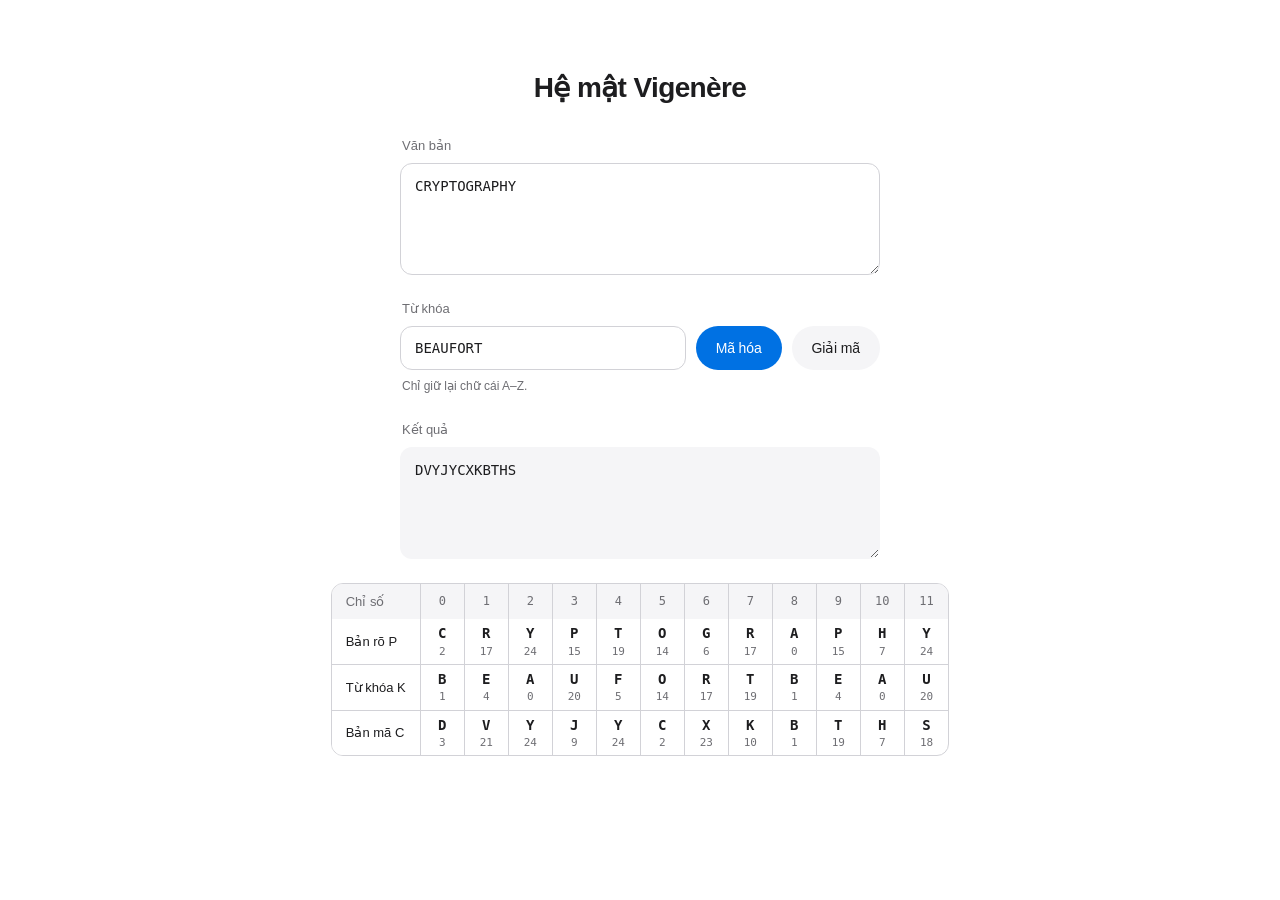
<file: anm/index.html>
<!DOCTYPE html>
<html lang="vi">
<head>
  <meta charset="UTF-8" />
  <meta name="viewport" content="width=device-width, initial-scale=1.0" />
  <title>Hệ mật Vigenère</title>
  <link rel="stylesheet" href="./styles.css" />
  <script defer src="./app.js"></script>
</head>
<body>
  <main class="container">
    <h1 class="title">Hệ mật Vigenère</h1>

    <!-- Dòng 1: Input -->
    <div class="row">
      <label for="textInput" class="label">Văn bản</label>
      <textarea
        id="textInput"
        class="control mono"
        rows="4"
        placeholder="Nhập văn bản cần mã hóa hoặc giải mã"
        spellcheck="false"
      >CRYPTOGRAPHY</textarea>
    </div>

    <!-- Dòng 2: Key + 2 nút bấm -->
    <div class="row">
      <label for="keyInput" class="label">Từ khóa</label>
      <div class="key-bar">
        <input
          id="keyInput"
          type="text"
          class="control mono"
          value="BEAUFORT"
          placeholder="Nhập từ khóa A–Z"
          autocomplete="off"
          spellcheck="false"
        />
        <button id="btnEncrypt" type="button" class="btn btn--primary">Mã hóa</button>
        <button id="btnDecrypt" type="button" class="btn btn--secondary">Giải mã</button>
      </div>
      <p id="keyHint" class="hint">Chỉ giữ lại chữ cái A–Z.</p>
    </div>

    <!-- Dòng cuối: Output -->
    <div class="row">
      <label for="outputBox" class="label">Kết quả</label>
      <textarea
        id="outputBox"
        class="control control--readonly mono"
        rows="4"
        readonly
        aria-live="polite"
      ></textarea>
    </div>

    <div class="table-wrap">
      <table id="cipherTable" class="cipher-table"></table>
    </div>
  </main>
</body>
</html>
</file>
<file: anm/styles.css>
/* ==========================================================================
   Vigenère Cipher Lab — Apple ID / Apple HIG Minimalist (Flat, Zero Cards)
   ========================================================================== */

:root {
  --bg: #ffffff;
  --surface-secondary: #f5f5f7;
  --surface-secondary-hover: #e8e8ed;

  --text-primary: #1d1d1f;
  --text-secondary: #6e6e73;

  --border: #d2d2d7;
  --accent: #0071e3;
  --accent-hover: #0077ed;
  --accent-ring: rgba(0, 113, 227, 0.22);

  --radius-input: 12px;
  --radius-pill: 980px;

  --font-sans: -apple-system, BlinkMacSystemFont, 'SF Pro Text', 'SF Pro Display', 'Helvetica Neue', Arial, sans-serif;
  --font-mono: ui-monospace, 'SF Mono', Menlo, Monaco, Consolas, monospace;
}

*,
*::before,
*::after {
  box-sizing: border-box;
  margin: 0;
  padding: 0;
}

body {
  min-height: 100vh;
  background-color: var(--bg);
  color: var(--text-primary);
  font-family: var(--font-sans);
  font-size: 15px;
  line-height: 1.47;
  -webkit-font-smoothing: antialiased;
  -moz-osx-font-smoothing: grayscale;
}

.mono {
  font-family: var(--font-mono);
  font-variant-numeric: tabular-nums;
}

.container {
  max-width: 520px;
  margin: 0 auto;
  padding: 72px 20px;
  display: flex;
  flex-direction: column;
  gap: 24px;
}

.title {
  font-size: 28px;
  font-weight: 600;
  letter-spacing: -0.022em;
  line-height: 1.15;
  color: var(--text-primary);
  text-align: center;
  margin-bottom: 8px;
}

.row {
  display: flex;
  flex-direction: column;
  gap: 8px;
}

.label {
  font-size: 13px;
  font-weight: 500;
  color: var(--text-secondary);
  padding-left: 2px;
}

.control {
  width: 100%;
  background-color: var(--bg);
  color: var(--text-primary);
  border: 1px solid var(--border);
  border-radius: var(--radius-input);
  padding: 12px 14px;
  font-size: 14px;
  line-height: 1.5;
  transition: border-color 150ms ease, box-shadow 150ms ease;
}

textarea.control {
  resize: vertical;
  min-height: 112px;
}

input.control {
  height: 44px;
  flex: 1;
  min-width: 0;
}

.control:focus {
  outline: none;
  border-color: var(--accent);
  box-shadow: 0 0 0 3px var(--accent-ring);
}

.control--readonly {
  background-color: var(--surface-secondary);
  border-color: transparent;
  resize: none;
}

.control--readonly:focus {
  border-color: var(--accent);
  background-color: var(--bg);
}

.key-bar {
  display: flex;
  align-items: center;
  gap: 10px;
}

.hint {
  font-size: 12px;
  color: var(--text-secondary);
  padding-left: 2px;
}

.btn {
  height: 44px;
  padding: 0 20px;
  border-radius: var(--radius-pill);
  border: none;
  font-family: var(--font-sans);
  font-size: 14px;
  font-weight: 500;
  letter-spacing: -0.01em;
  cursor: pointer;
  white-space: nowrap;
  transition: background-color 150ms ease, transform 100ms ease;
}

.btn:active {
  transform: scale(0.97);
}

.btn:focus-visible {
  outline: none;
  box-shadow: 0 0 0 3px var(--accent-ring);
}

.btn--primary {
  background-color: var(--accent);
  color: #ffffff;
}

.btn--primary:hover {
  background-color: var(--accent-hover);
}

.btn--secondary {
  background-color: var(--surface-secondary);
  color: var(--text-primary);
}

.btn--secondary:hover {
  background-color: var(--surface-secondary-hover);
}

.table-wrap {
  width: max-content;
  min-width: 100%;
  max-width: calc(100vw - 40px);
  align-self: center;
  overflow-x: auto;
  border: 1px solid var(--border);
  border-radius: var(--radius-input);
  background-color: var(--bg);
}

.cipher-table {
  width: max-content;
  min-width: 100%;
  border-collapse: collapse;
  font-family: var(--font-mono);
  font-variant-numeric: tabular-nums;
}

.cipher-table th,
.cipher-table td {
  border-right: 1px solid var(--border);
  border-bottom: 1px solid var(--border);
  text-align: center;
  vertical-align: middle;
  min-width: 44px;
  padding: 6px 8px;
}

.cipher-table tr:last-child th,
.cipher-table tr:last-child td {
  border-bottom: none;
}

.cipher-table th:last-child,
.cipher-table td:last-child {
  border-right: none;
}

.cipher-table thead th {
  background-color: var(--surface-secondary);
  color: var(--text-secondary);
  font-size: 12px;
  font-weight: 500;
  padding: 8px;
}

.cipher-table .row-head {
  position: sticky;
  left: 0;
  z-index: 1;
  background-color: var(--bg);
  font-family: var(--font-sans);
  font-size: 13px;
  font-weight: 500;
  color: var(--text-primary);
  text-align: left;
  white-space: nowrap;
  padding: 8px 14px;
}

.cipher-table thead .row-head {
  background-color: var(--surface-secondary);
  color: var(--text-secondary);
}

.cipher-table .cell-char {
  display: block;
  font-size: 14px;
  font-weight: 600;
  line-height: 1.25;
  color: var(--text-primary);
}

.cipher-table .cell-num {
  display: block;
  font-size: 11px;
  line-height: 1.2;
  color: var(--text-secondary);
  margin-top: 2px;
}

.cipher-table .cell-muted {
  background-color: var(--surface-secondary);
  color: var(--text-secondary);
}

.cipher-table .cell-active {
  background-color: rgba(0, 113, 227, 0.08);
}

.cipher-table thead th.cell-active,
.cipher-table td.cell-active,
.cipher-table .cell-active .cell-char,
.cipher-table .cell-active .cell-num {
  color: var(--accent);
}

@media (max-width: 480px) {
  .container {
    padding: 40px 16px;
  }

  .key-bar {
    flex-wrap: wrap;
  }

  .key-bar .btn {
    flex: 1;
  }
}
</file>
